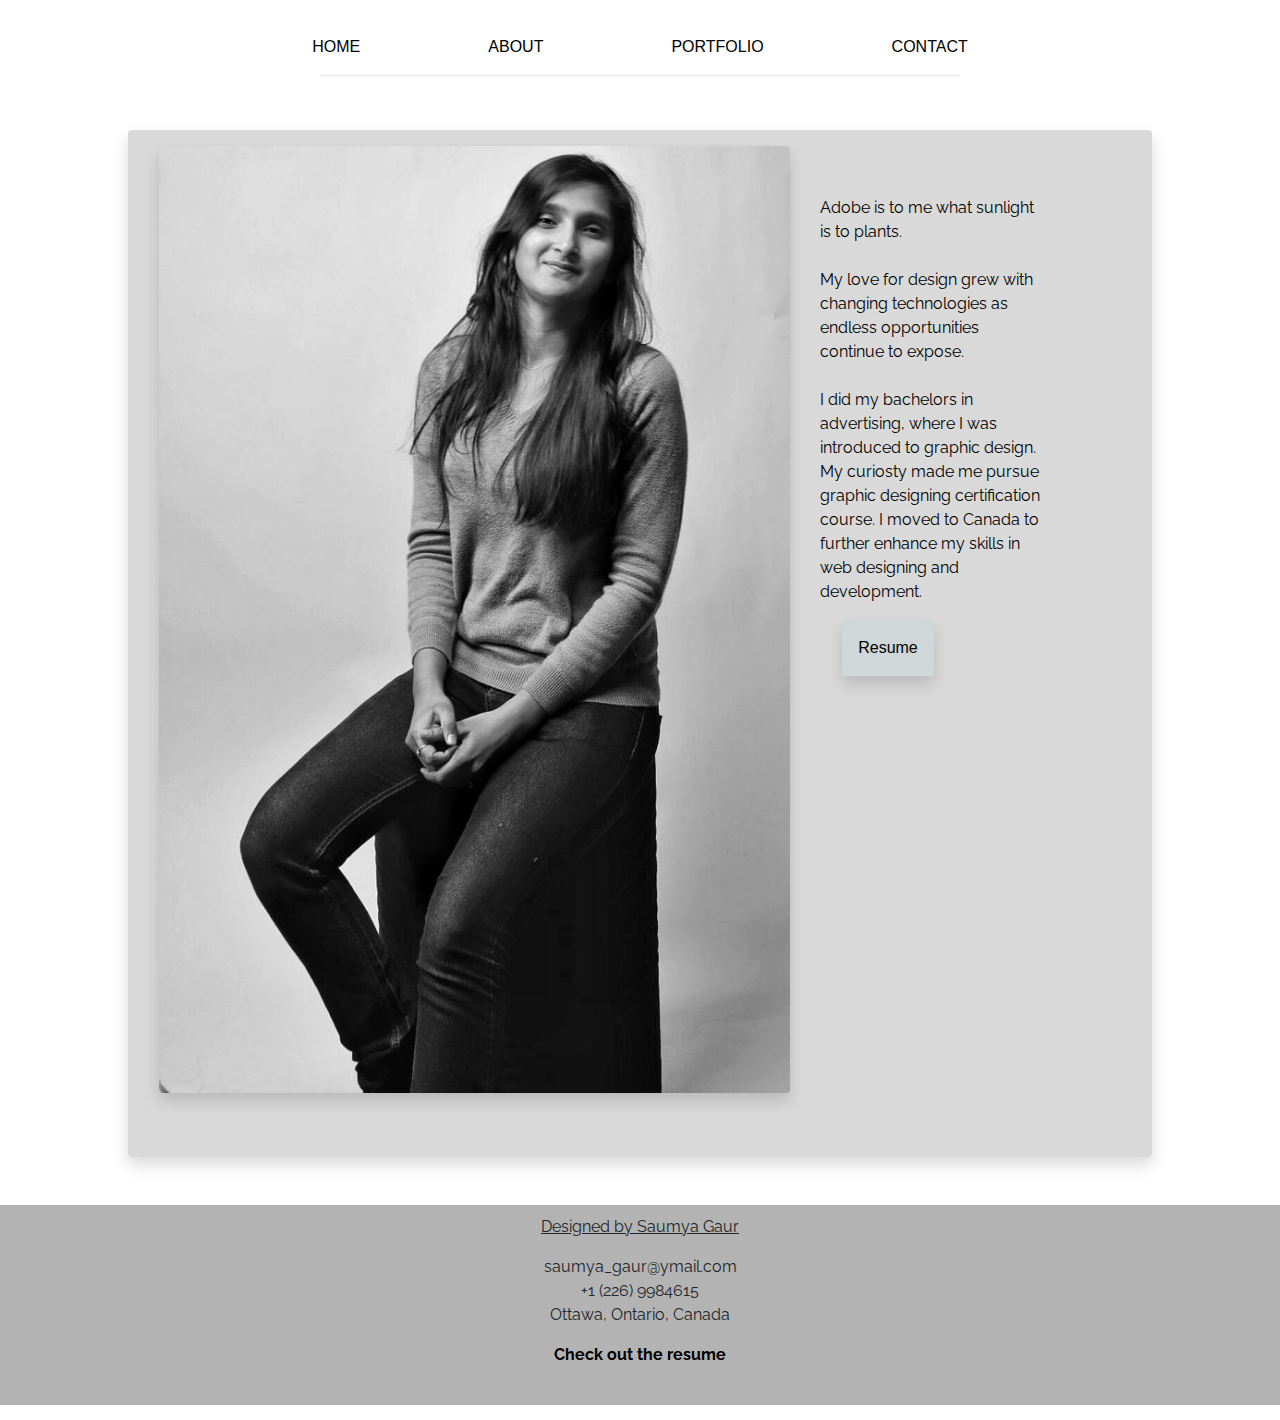
<file: about.html>
<!DOCTYPE html>
<html lang="en">
<head>
    <meta charset="UTF-8">
    <title>Portfolio</title>
    <!-- Global site tag (gtag.js) - Google Analytics -->
    <script async src="https://www.googletagmanager.com/gtag/js?id=UA-139037764-1"></script>
    <script>
      window.dataLayer = window.dataLayer || [];
      function gtag(){dataLayer.push(arguments);}
      gtag('js', new Date());

      gtag('config', 'UA-139037764-1');
    </script>

    <link rel="stylesheet" href="https://stackpath.bootstrapcdn.com/bootstrap/4.3.1/css/bootstrap.min.css" integrity="sha384-ggOyR0iXCbMQv3Xipma34MD+dH/1fQ784/j6cY/iJTQUOhcWr7x9JvoRxT2MZw1T" crossorigin="anonymous">
    <link href="https://fonts.googleapis.com/css?family=Raleway|Righteous" rel="stylesheet">
    <script
  src="https://code.jquery.com/jquery-3.3.1.min.js"
  integrity="sha256-FgpCb/KJQlLNfOu91ta32o/NMZxltwRo8QtmkMRdAu8="
  crossorigin="anonymous"></script>
   <link rel="stylesheet" href="https://use.fontawesome.com/releases/v5.8.1/css/all.css" integrity="sha384-50oBUHEmvpQ+1lW4y57PTFmhCaXp0ML5d60M1M7uH2+nqUivzIebhndOJK28anvf" crossorigin="anonymous">
    <link rel="stylesheet" href="./css/styles.css">
</head>
<body>
   <div class="wrapper">
        <header>
         <ul class="nav justify-content-center" id="nav">
             <li class="nav-item"><a href="index.html">HOME</a></li>
             <li class="nav-item"><a href="about.html">ABOUT</a></li>
             <li class="nav-item" id="dropdown"><a href="portfolio.html">PORTFOLIO</a>
             <div class="dropdown-content" >
                  <a href="web.html">Web</a>
                  <a href="animation.html">Animation</a>
                  <a href="graphics.html">Graphics</a>
                </div>
            </li>
             <li class="nav-item"><a href="contact.html">CONTACT</a></li>
         </ul>
          <hr>
         </header>
    </div> 
         <div class="row shadow p-3 mb-5 rounded" id="aboutTestOne">
            <div class="col-md-8">
                <img src="images/saumya.jpeg" class="img-fluid shadow mb-5 rounded" id="aboutImgOne" alt="">
            </div>
            <div class="col-lg" id="infoAbout">
            <p>Adobe is to me what sunlight is to
                plants.
                <br>
                <br>
                My love for design grew with changing
                technologies as endless opportunities
                    continue to expose.<br><br>
                I did my bachelors in advertising, where
                I was introduced to graphic design. My
                curiosty made me pursue graphic
                designing certification course. I moved
                to Canada to further enhance my skills
                in web designing
                and development.</p>
                <div class="button" id=buttonResume>
                    <a class="btn btn-primary shadow p-3 mb-5 rounded " href="resume.html" role="button">Resume</a>
                </div>
            </div>
            
        </div>
        
    <footer>
       <div class="row">
        <div class="col-lg designed">
            <p><u>
                Designed by Saumya Gaur</u></p>
                <p>
                saumya_gaur@ymail.com<br>
                +1 (226) 9984615<br>
                Ottawa, Ontario, Canada  
            </p>
            <a href="resume.html"><b>Check out the resume</b></a>
        </div>
          </div>
           <ul>
                    <li>
                        <i class="fab fa-facebook-f"></i>
                    </li>
                
                    <li>
                        <i class="fab fa-instagram"></i>
                    </li>
                
                    <li>
                        <i class="fab fa-pinterest-p"></i>
                    </li>
                </ul>
            
        
    </footer>
        
</body>
</html>
</file>
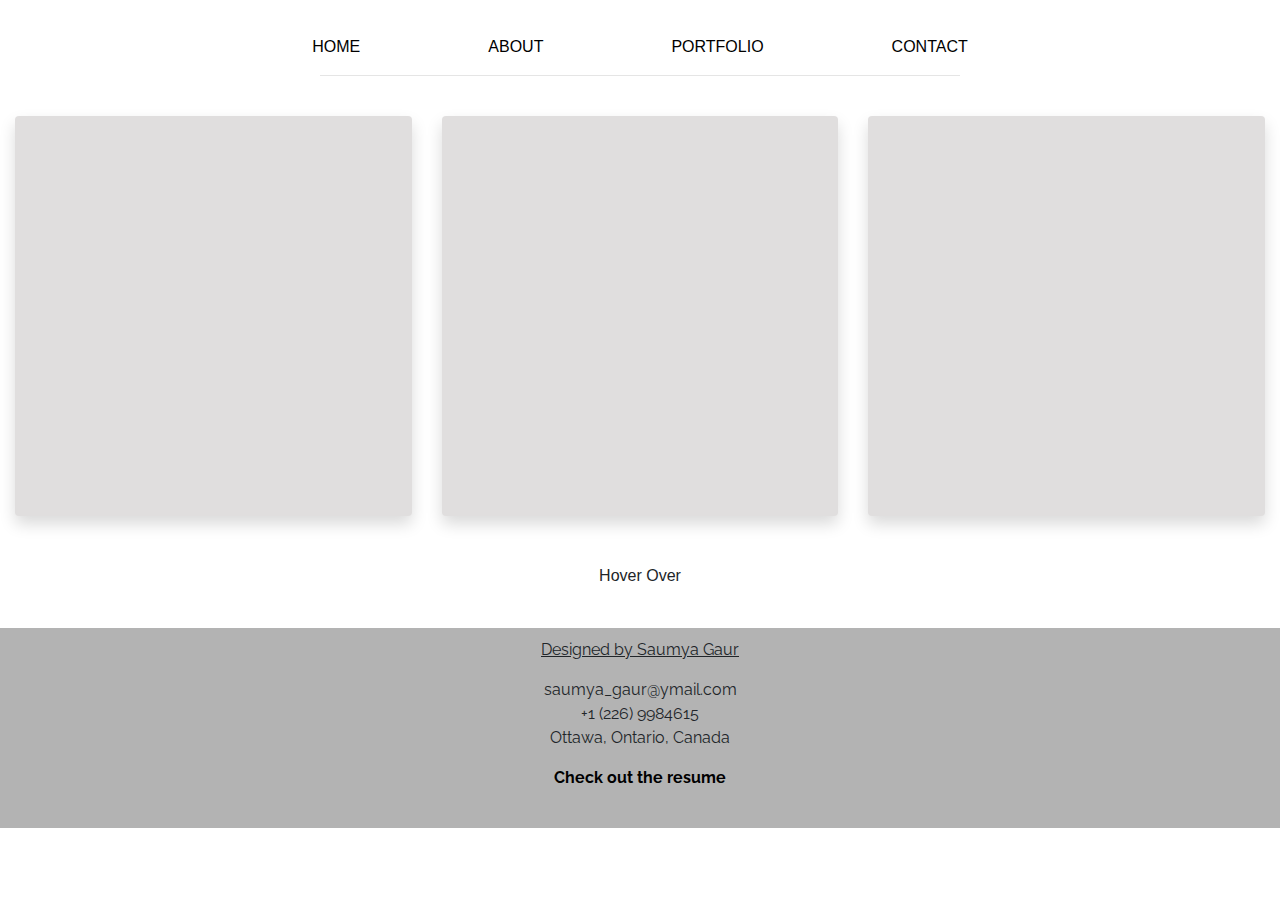
<file: portfolio.html>
<!DOCTYPE html>
<html lang="en">
<head>
    <meta charset="UTF-8">
    <title>Portfolio</title>
    <link rel="stylesheet" href="https://stackpath.bootstrapcdn.com/bootstrap/4.3.1/css/bootstrap.min.css" integrity="sha384-ggOyR0iXCbMQv3Xipma34MD+dH/1fQ784/j6cY/iJTQUOhcWr7x9JvoRxT2MZw1T" crossorigin="anonymous">
    <link href="https://fonts.googleapis.com/css?family=Raleway|Righteous" rel="stylesheet">
    <script
  src="https://code.jquery.com/jquery-3.3.1.min.js"
  integrity="sha256-FgpCb/KJQlLNfOu91ta32o/NMZxltwRo8QtmkMRdAu8="
  crossorigin="anonymous"></script>
   <link rel="stylesheet" href="https://use.fontawesome.com/releases/v5.8.1/css/all.css" integrity="sha384-50oBUHEmvpQ+1lW4y57PTFmhCaXp0ML5d60M1M7uH2+nqUivzIebhndOJK28anvf" crossorigin="anonymous">
    <link rel="stylesheet" href="./css/styles.css">
</head>
<body>
   <div class="wrapper">
        <header>
         <ul class="nav justify-content-center" id="nav">
             <li class="nav-item"><a href="index.html">HOME</a></li>
             <li class="nav-item"><a href="about.html">ABOUT</a></li>
             <li class="nav-item" id="dropdown"><a href="portfolio.html">PORTFOLIO</a>
             <div class="dropdown-content" >
                  <a href="web.html">Web</a>
                  <a href="animation.html">Animation</a>
                  <a href="graphics.html">Graphics</a>
                </div>
            </li>
             <li class="nav-item"><a href="contact.html">CONTACT</a></li>
         </ul>
          <hr>
         </header>
         
           
        <div class="container-fluid" id="options">
            <div class="row">
               <div class="col-md-4 "><a href="web.html">
                    <div class="design shadow mb-5 rounded">
                    <h1>Web</h1>
                    </div>
                    </a>
                </div>
                <div class="col-md-4 "><a href="animation.html">
                    <div class="development shadow mb-5 rounded">
                    <h1>Animation</h1>
                    </div>
                    </a>
                </div>
                <div class="col-md-4"><a href="graphics.html">
                    <div class="graphics shadow mb-5 rounded">
                    <h1>Graphics</h1>
                    </div>
                   </a>
                </div>
            </div>
             
       </div>
       <p>Hover Over</p>
    </div>
    
    <footer>
       <div class="row">
        <div class="col-lg designed">
            <p><u>
                Designed by Saumya Gaur</u></p>
                <p>
                saumya_gaur@ymail.com<br>
                +1 (226) 9984615<br>
                Ottawa, Ontario, Canada  
            </p>
            <a href="resume.html"><b>Check out the resume</b></a>
        </div>
          </div>
           <ul>
                    <li>
                        <i class="fab fa-facebook-f"></i>
                    </li>
                
                    <li>
                        <i class="fab fa-instagram"></i>
                    </li>
                
                    <li>
                        <i class="fab fa-pinterest-p"></i>
                    </li>
                </ul>
            
        
    </footer>
</body>
</html>
</file>
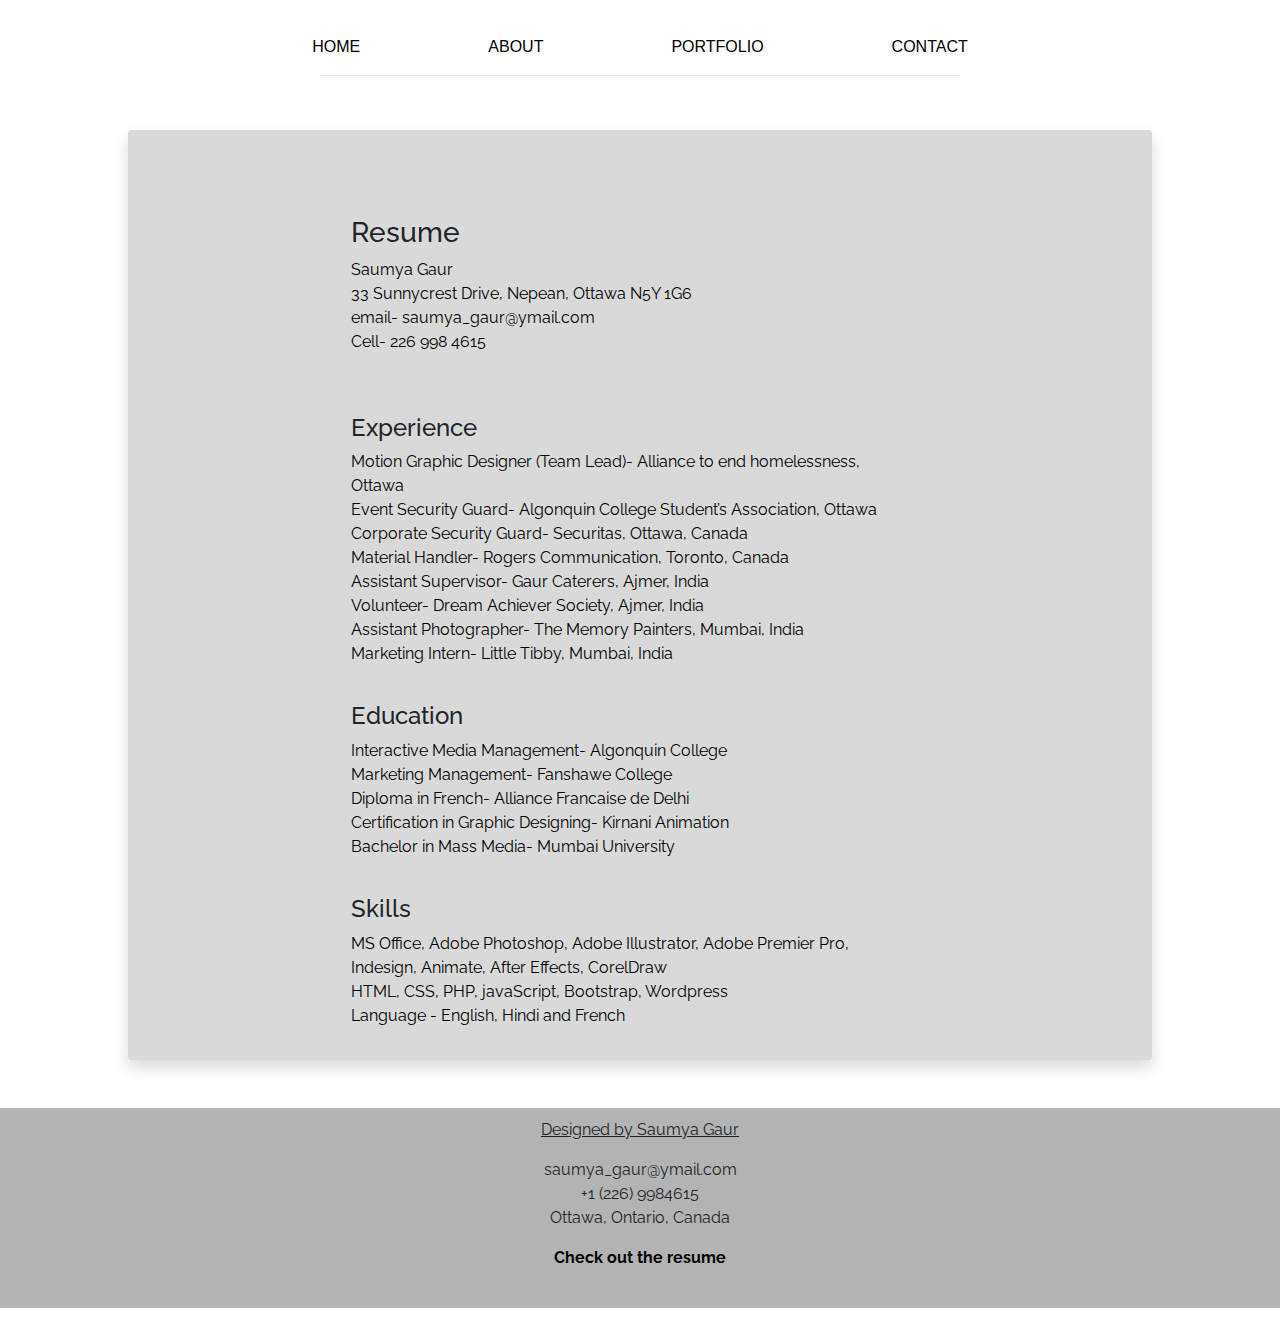
<file: resume.html>
<!DOCTYPE html>
<html lang="en">
<head>
    <meta charset="UTF-8">
    <title>Portfolio</title>
    <link rel="stylesheet" href="https://stackpath.bootstrapcdn.com/bootstrap/4.3.1/css/bootstrap.min.css" integrity="sha384-ggOyR0iXCbMQv3Xipma34MD+dH/1fQ784/j6cY/iJTQUOhcWr7x9JvoRxT2MZw1T" crossorigin="anonymous">
    <link href="https://fonts.googleapis.com/css?family=Raleway|Righteous" rel="stylesheet">
    <script
  src="https://code.jquery.com/jquery-3.3.1.min.js"
  integrity="sha256-FgpCb/KJQlLNfOu91ta32o/NMZxltwRo8QtmkMRdAu8="
  crossorigin="anonymous"></script>
   <link rel="stylesheet" href="https://use.fontawesome.com/releases/v5.8.1/css/all.css" integrity="sha384-50oBUHEmvpQ+1lW4y57PTFmhCaXp0ML5d60M1M7uH2+nqUivzIebhndOJK28anvf" crossorigin="anonymous">
    <link rel="stylesheet" href="./css/styles.css">
</head>
<body>
   <div class="wrapper">
        <header>
         <ul class="nav justify-content-center" id="nav">
             <li class="nav-item"><a href="index.html">HOME</a></li>
             <li class="nav-item"><a href="about.html">ABOUT</a></li>
             <li class="nav-item" id="dropdown"><a href="portfolio.html">PORTFOLIO</a>
             <div class="dropdown-content" >
                  <a href="web.html">Web</a>
                  <a href="animation.html">Animation</a>
                  <a href="graphics.html">Graphics</a>
                </div>
            </li>
             <li class="nav-item"><a href="contact.html">CONTACT</a></li>
         </ul>
          <hr>
         </header>
        
    </div> 
         <div class="row shadow p-3 mb-5 rounded" id="aboutTestOne">
            <div class="col-lg-12" id="infoResume">
                <h3>Resume</h3>
                <p>Saumya Gaur<br>
                33 Sunnycrest Drive, Nepean, Ottawa N5Y 1G6<br>
                    email- saumya_gaur@ymail.com<br>
                Cell- 226 998 4615</p><br>
                <h4>Experience</h4>
                <p>
                    Motion Graphic Designer (Team Lead)- Alliance to end homelessness, Ottawa<br>
                    Event Security Guard- Algonquin College Student’s Association, Ottawa<br>
                    Corporate Security Guard- Securitas, Ottawa, Canada<br>
                    Material Handler- Rogers Communication, Toronto, Canada<br>
                    Assistant Supervisor- Gaur Caterers, Ajmer, India<br>
                    Volunteer- Dream Achiever Society, Ajmer, India<br>
                    Assistant Photographer- The Memory Painters, Mumbai, India<br>
                    Marketing Intern- Little Tibby, Mumbai, India<br>
                </p>
                
                <h4>Education</h4>
                <p>Interactive Media Management- Algonquin College<br>
                    Marketing Management- Fanshawe College<br>
                    Diploma in French- Alliance Francaise de Delhi<br>
                    Certification in Graphic Designing- Kirnani Animation<br>
                    Bachelor in Mass Media- Mumbai University</p>    
                
                <h4>Skills</h4>
                <p>
                    MS Office, Adobe Photoshop, Adobe Illustrator, Adobe Premier Pro, Indesign, Animate, After Effects,
                    CorelDraw<br>
                    HTML, CSS, PHP, javaScript, Bootstrap, Wordpress<br>
                    Language - English, Hindi and French
                </p>
             </div>
            
        </div>
     
        
           <footer>
       <div class="row">
        <div class="col-lg designed">
            <p><u>
                Designed by Saumya Gaur</u></p>
                <p>
                saumya_gaur@ymail.com<br>
                +1 (226) 9984615<br>
                Ottawa, Ontario, Canada  
            </p>
            <a href="resume.html"><b>Check out the resume</b></a>
        </div>
          </div>
           <ul>
                    <li>
                        <i class="fab fa-facebook-f"></i>
                    </li>
                
                    <li>
                        <i class="fab fa-instagram"></i>
                    </li>
                
                    <li>
                        <i class="fab fa-pinterest-p"></i>
                    </li>
                </ul>
            
        
    </footer>   
    
        
</body>
</html>
</file>
<file: css/styles.css>
.wrapper {
    margin-top: -15px;
    padding-bottom: 1.5rem;
    text-align: center;
}
hr {
    width: 50%;
    margin-bottom: -20px;
    position: relative;
}

/*.navbar {
    text-align: auto;
}*/
.nav-item {
    padding-left: 5%;
    padding-right: 5%;
    
}
#indexBody {
background-color: #E6E6E6;
}
a {
color: black;
}
 
a:hover {
    text-decoration: none;
    color: #E8707B;
}

#nav {
/*   background-color: #E6E6E6; */
    padding-top: 50px;
    position: relative;
}



/*DROPDOWN*/

.dropdown-content a {
    display: block;
    padding-bottom: 5px;
    padding-top: 5px;
}

.dropdown-content {
    display: none;
    position: absolute;
    z-index: 1;
}



#dropdown:hover .dropdown-content {
  display:block;
}


#nameAni {
    margin-top: 50px;
    margin-bottom: 50px;
    background-color: #E6E6E6;
    position: relative;
}






/*Hamburger menu*/
@media screen and (max-width: 480px) {
    #nav {
        display: block;
    }
    
    .dropdown-content {
        position: relative;
    }
}



    
    
    
    
    
    
    
    
    
    





/*work*/

#homeContent {
    text-align: center;
}
#homeImgOne {
    max-width: 100%;
    height: auto;
    margin-top: 5%;
    margin-bottom: 5%;
    margin-right: 5%;
    margin-left: 5%;
}
#testOne {
    background-color: #f2f2f2;
    text-align: left;
    margin-bottom: 10px;
    
    
}
#testTwo {
    background-color: #f2f2f2;
    text-align: left;
    margin-bottom: 10px;
}
#testThree {
    background-color: #f2f2f2;
    text-align: left;
    margin-bottom: 10px;
}
#testFour {
    background-color: #f2f2f2;
    text-align: left;
    margin-bottom: 10px;
}
#testFive {
    background-color: #f2f2f2;
    text-align: left;
    margin-bottom: 10px;
}
#testSix {
    background-color: #f2f2f2;
    text-align: left;
    margin-bottom: 10px;
}

#homeContent p {
    color: black;
    font-family: Raleway;
    font-size: 1rem;
    
}


#infoHome {
    padding-top: 50px;
}

#infoHome p {
    padding-left: 10%;
    color: black;
    font-family: Raleway;
    font-size: 1rem;
}









/*ABOUT*/

#aboutImgOne {
}

#aboutTestOne {
    background-color: #D9D9D9;
    margin-bottom: 10px;
    margin-left: 10%;
    margin-right: 10%;
    margin-top: 50px;
    
}

#infoAbout {
    float:left;
    
}
#infoAbout p{
    color: black;
    font-family: Raleway;
    font-size: 1rem;
     padding-top: 50px;
    text-align: left;
    margin-right: 25%;
    
}

#buttonResume {
    margin-left: -55%;
}




/*Resume*/
#infoResume {
    margin-top: 50px;
}
h4, h3 {
   font-family: Raleway;
    padding-top: 20px;
    padding-bottom: 30    px;
    margin-left: 20%;
}

#infoResume p{
    padding-top: -100px;
     color: black;
    font-family: Raleway;
    font-size: 1rem;
    text-align: left;
    margin-right: 25%;
    margin-left: 20%;
}

/*portfolio*/

#options {
    margin-top: 60px;
}
#options h1 {
    font-family: 'Righteous', cursive;
    font-size: 4rem;
    color: white;

    padding-top: 25%;
    z-index: 1;
    text-align: center;
}


.design h1 {
    opacity: 0;
    transition: 0.5s; 
}
.design:hover h1{
    opacity: 1;
    
}
.design:hover {
    transform: scale(1.05);
}
.design {
    width: 100%;
    height: 400px;
    background-color: #e0dede;
    transition: 0.5s; 
    
}




.development h1 {
    opacity: 0;
    transition: 0.5s; 
}
.development:hover h1{
    opacity: 1;
    
}
.development:hover {
    transform: scale(1.05)
}
.development {
    width: 100%;
    height: 400px;
    background-color: #e0dede;
    transition: 0.5s;
}






.graphics h1 {
    opacity: 0;
    transition: 0.5s; 
}
.graphics:hover h1{
    opacity: 1;
    
}
.graphics:hover {
    transform: scale(1.05)
}
.graphics {
    width: 100%;
    height: 400px;
    background-color: #e0dede;
    transition: 0.5s;
    text-align: center;
}






/*.branding h1 {
    opacity: 0;
    transition: 0.5s; 
}
.branding:hover h1{
    opacity: 1;
    
}
.branding:hover {
    transform: scale(1.05)
}
.branding {
    width: 100%;
    height: 400px;
    background-color: #e0dede;
    transition: 0.5s;
}*/



/*Animation*/

#infoAni p {
    padding-left: 10%;
    color: black;
    font-family: Raleway;
    font-size: 1rem;
}

#video {
    margin-left: 10%;
    margin-top: 20px;
}





/*Graphics*/


#modalBtn {
    margin-left: 10%;
    margin-bottom: 5px;
}

#mars {
    padding-left: 5%;
}

#graceButton {
    margin-left: -50%;
}

/*GRACE*/

#testThree h3 {
    margin-left: 5%;
    margin-top: 50px;
}


.graceContent {
    margin-top: 60px;
}
/*contact*/

#contact-container {
    background-color: #cccccc;
    height: 800px;
    margin-top: 60px;
    
}

.contactDetails {
    font-family: raleway;
}

.container-fluid h3 {
    font-family: 'Righteous', cursive;
    font-size: 3rem;
    text-align: left;
    color: white;
    padding-top: 10%;
    z-index: 1;
}

.container-fluid p {
    color: white;
    font-family: 'Raleway', cursive;
    font-size: 1.5rem;
    justify-content: left;
    padding-left: 20%;
    padding-top: 5%;
}


.form-style-1 {
	margin:10px auto;
	max-width: 400px;
	padding: 20px 12px 10px 20px;
	font: 'Righteous', cursive;
    padding-top: 5%;
}
.form-style-1 li {
	padding: 0;
	display: block;
	list-style: none;
	margin: 10px 0 0 0;
}
.form-style-1 label{
	margin:0 0 3px 0;
	padding:0px;
	display:block;
	font-weight: bold;
    color: white;
}
.form-style-1 input[type=text], 
.form-style-1 input[type=date],
.form-style-1 input[type=datetime],
.form-style-1 input[type=number],
.form-style-1 input[type=search],
.form-style-1 input[type=time],
.form-style-1 input[type=url],
.form-style-1 input[type=email],
textarea, 
select{
	box-sizing: border-box;
	-webkit-box-sizing: border-box;
	-moz-box-sizing: border-box;
	border:1px solid #BEBEBE;
	padding: 7px;
	margin:0px;
	-webkit-transition: all 0.30s ease-in-out;
	-moz-transition: all 0.30s ease-in-out;
	-ms-transition: all 0.30s ease-in-out;
	-o-transition: all 0.30s ease-in-out;
	outline: none;	
}
.form-style-1 input[type=text]:focus, 
.form-style-1 input[type=date]:focus,
.form-style-1 input[type=datetime]:focus,
.form-style-1 input[type=number]:focus,
.form-style-1 input[type=search]:focus,
.form-style-1 input[type=time]:focus,
.form-style-1 input[type=url]:focus,
.form-style-1 input[type=email]:focus,
.form-style-1 textarea:focus, 
.form-style-1 select:focus{
	-moz-box-shadow: #fff;
	-webkit-box-shadow: #fff;
	box-shadow: #fff;
	border: 1px solid #fff;
}
.form-style-1 .field-divided{
	width: 49%;
}

.form-style-1 .field-long{
	width: 100%;
}
.form-style-1 .field-select{
	width: 100%;
}
.form-style-1 .field-textarea{
	height: 100px;
}
.form-style-1 input[type=submit], .form-style-1 input[type=button]{
	background: #fff;
	padding: 8px 15px 8px 15px;
	border: none;
	color: black;
}
.form-style-1 input[type=submit]:hover, .form-style-1 input[type=button]:hover{
	background: #fff;
	box-shadow:none;
	-moz-box-shadow:none;
	-webkit-box-shadow:none;
}
.form-style-1 .required{
	color:red;
}

.btn {
    background-color: white;
    border: none;
}

.btn:hover {
    background-color:white;
    
}

.btn:click {
    background-color: white;
}

/*
.card {
    width: 400px;
}
*/

#homeContent {
    margin-top: 70px;
}





/*WEB PAGE*/

.btn {
     background-color: #D0D7D9;
   
    color: black;
    padding-right: 10%;
    padding-bottom: 5%;
    padding-left: 10%;
    padding-top: 5%;
    transition-duration: 0.4s;
}


.btn:hover {
    color:gray;
     background-color: white;
   
}

.button {
    text-align: center;
    margin-left: 22%;
}


footer {
    background-color: #b3b3b3;
    width: 100%;
    height:200px;
    bottom: 0;
    
    font-family: raleway;
    padding-bottom: 10px;
    padding-top: 10px;
   /* margin-top: 60px;*/   
}

footer ul {
    margin-bottom: 30px;
    text-align: center;
    margin-left: -3%;
}
footer ul li {
    display: inline;
    padding-left: 1rem;
    text-align: center;
    
}

.designed {
    text-align: center;
}
</file>
